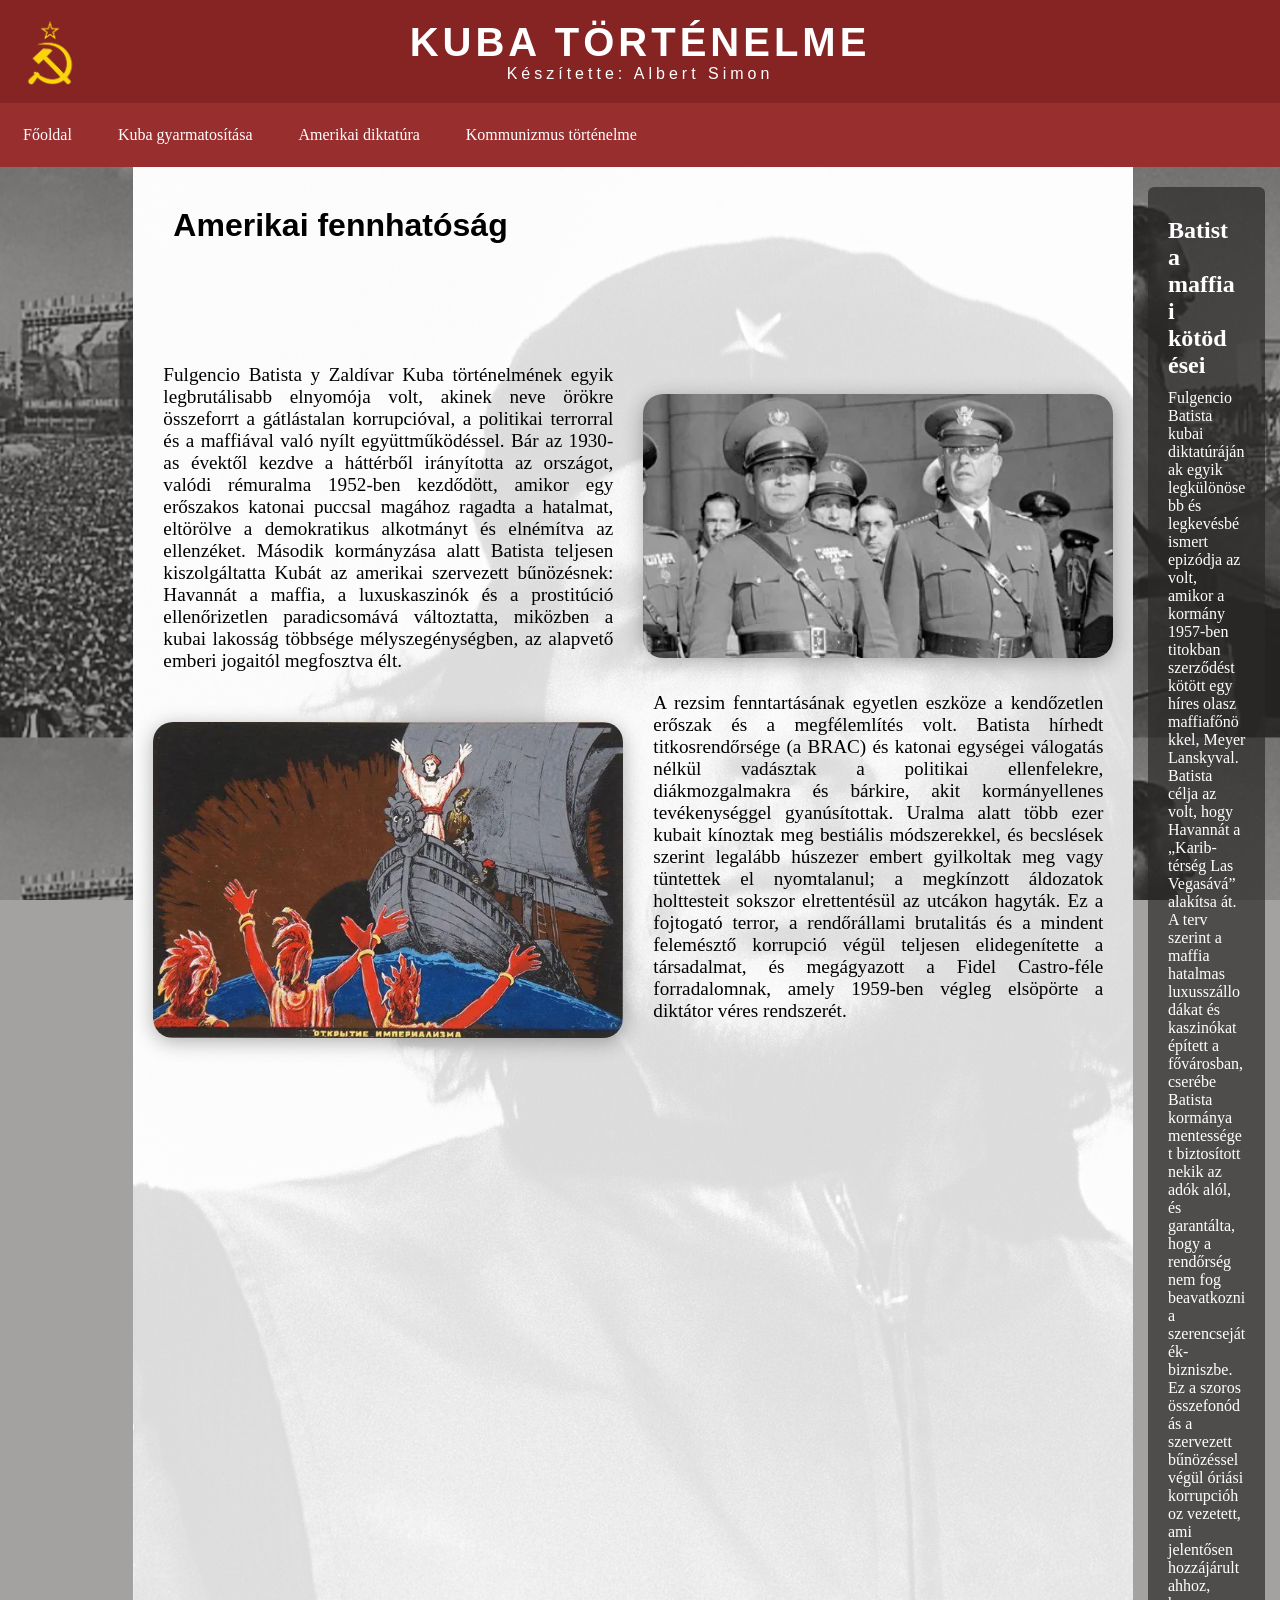
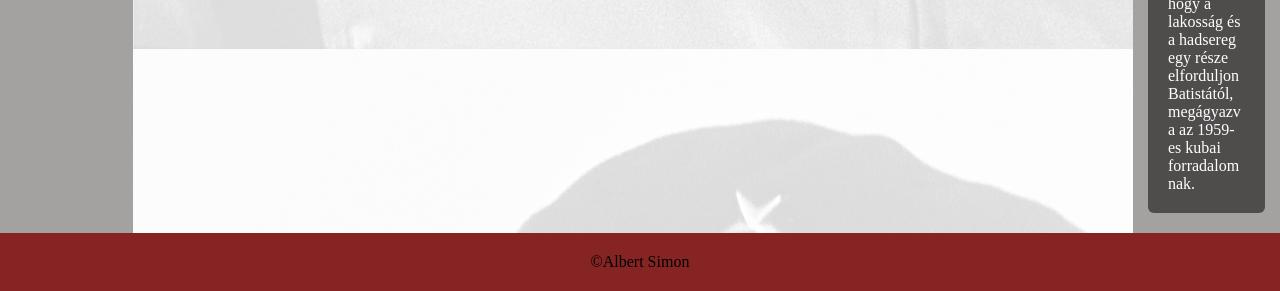
<file: amerika.html>
<!doctype html>
<html lang="hu">
  <head>
    <meta charset="UTF-8" />
    <meta name="viewport" content="width=device-width, initial-scale=1.0" />
    <meta name="description" content="Kuba történelméről egy weboldal" />
    <meta name="keywords" content="Kuba, történelem, kommunizmus, marxizmus" />
    <meta name="author" content="Albert Simon" />
    <link rel="stylesheet" href="stilusamerika.css" />
    <title>Albert Simon</title>
  </head>
  <body>
    <main>
      <header>
        <img
          src="kepek/Soviet_Hammer_and_Sickle_(1924).svg.png"
          class="logo"
          alt="szovjet sarló-kalapács"
        />
        <h1>KUBA TÖRTÉNELME</h1>
        <p>Készítette: Albert Simon</p>
      </header>

      <div class="offscreen">
        <ul>
          <li><a href="index.html">Főoldal</a></li>
          <li><a href="gyarmat.html">Kuba gyarmatosítása</a></li>
          <li><a href="amerika.html">Amerikai diktatúra</a></li>
          <li><a href="kommunizmus.html">Kommunizmus történelme</a></li>
        </ul>
      </div>

      <nav>
        <ul>
          <li><a href="index.html">Főoldal</a></li>
          <li class="dropdown">
            <a href="gyarmat.html">Kuba gyarmatosítása</a>
            <div class="dropdown-content">
              <p>Kuba legrosszabb időszaka</p>
            </div>
          </li>
          <li class="dropdown">
            <a href="amerika.html">Amerikai diktatúra</a>
            <div class="dropdown-content">
              <p>A szolidaritás alapja</p>
            </div>
          </li>
          <li class="dropdown">
            <a href="kommunizmus.html">Kommunizmus történelme</a>
            <div class="dropdown-content">
              <p>Az elnyomás vége</p>
            </div>
          </li>
        </ul>
      </nav>
      <article>
        <h2 class="cim">Amerikai fennhatóság</h2>
        <div class="oldal1">
          <div class="kep1">
            <img
              src="kepek/Gen-Malin-Craig-Fulgencio-Batista-US-Army-November-10-1938.webp" class="zoom"
              alt="Amerika által behelyezett diktátor, Fulgencio Batista"
            />
          </div>
          <div class="szoveg1">
            <p>
              Fulgencio Batista y Zaldívar Kuba történelmének egyik
              legbrutálisabb elnyomója volt, akinek neve örökre összeforrt a
              gátlástalan korrupcióval, a politikai terrorral és a maffiával
              való nyílt együttműködéssel. Bár az 1930-as évektől kezdve a
              háttérből irányította az országot, valódi rémuralma 1952-ben
              kezdődött, amikor egy erőszakos katonai puccsal magához ragadta a
              hatalmat, eltörölve a demokratikus alkotmányt és elnémítva az
              ellenzéket. Második kormányzása alatt Batista teljesen
              kiszolgáltatta Kubát az amerikai szervezett bűnözésnek: Havannát a
              maffia, a luxuskaszinók és a prostitúció ellenőrizetlen
              paradicsomává változtatta, miközben a kubai lakosság többsége
              mélyszegénységben, az alapvető emberi jogaitól megfosztva élt.
            </p>
          </div>
        </div>
        <div class="oldal2">
          <div class="kep2">
            <img
              src="kepek/the-discovery-of-imperialism-soviet-poster-1964-v0-cavsryfpqd5g1.webp" class="zoom"
              alt="Anti-Amerikai imperializmus szovjet poszter"
            />
          </div>
          <div class="szoveg2">
            <p>
              A rezsim fenntartásának egyetlen eszköze a kendőzetlen erőszak és
              a megfélemlítés volt. Batista hírhedt titkosrendőrsége (a BRAC) és
              katonai egységei válogatás nélkül vadásztak a politikai
              ellenfelekre, diákmozgalmakra és bárkire, akit kormányellenes
              tevékenységgel gyanúsítottak. Uralma alatt több ezer kubait
              kínoztak meg bestiális módszerekkel, és becslések szerint legalább
              húszezer embert gyilkoltak meg vagy tüntettek el nyomtalanul; a
              megkínzott áldozatok holttesteit sokszor elrettentésül az utcákon
              hagyták. Ez a fojtogató terror, a rendőrállami brutalitás és a
              mindent felemésztő korrupció végül teljesen elidegenítette a
              társadalmat, és megágyazott a Fidel Castro-féle forradalomnak,
              amely 1959-ben végleg elsöpörte a diktátor véres rendszerét.
            </p>
          </div>
        </div>
      </article>
      <aside>
        <h3>Batista maffiai kötödései </h3>
        <p>
          Fulgencio Batista kubai diktatúrájának egyik legkülönösebb és
          legkevésbé ismert epizódja az volt, amikor a kormány 1957-ben titokban
          szerződést kötött egy híres olasz maffiafőnökkel, Meyer Lanskyval.
          Batista célja az volt, hogy Havannát a „Karib-térség Las Vegasává”
          alakítsa át. A terv szerint a maffia hatalmas luxusszállodákat és
          kaszinókat épített a fővárosban, cserébe Batista kormánya mentességet
          biztosított nekik az adók alól, és garantálta, hogy a rendőrség nem
          fog beavatkozni a szerencsejáték-bizniszbe. Ez a szoros összefonódás a
          szervezett bűnözéssel végül óriási korrupcióhoz vezetett, ami
          jelentősen hozzájárult ahhoz, hogy a lakosság és a hadsereg egy része
          elforduljon Batistától, megágyazva az 1959-es kubai forradalomnak.
        </p>
      </aside>

      <footer>
        <p>&copy;Albert Simon</p>
      </footer>
    </main>
    <script>
      const logo = document.querySelector(".logo");
      const offscreen = document.querySelector(".offscreen");
      logo.addEventListener("click", () => {
        offscreen.classList.toggle("active");
        logo.classList.toggle("rotated");
      });
    </script>
  </body>
</html>
</file>
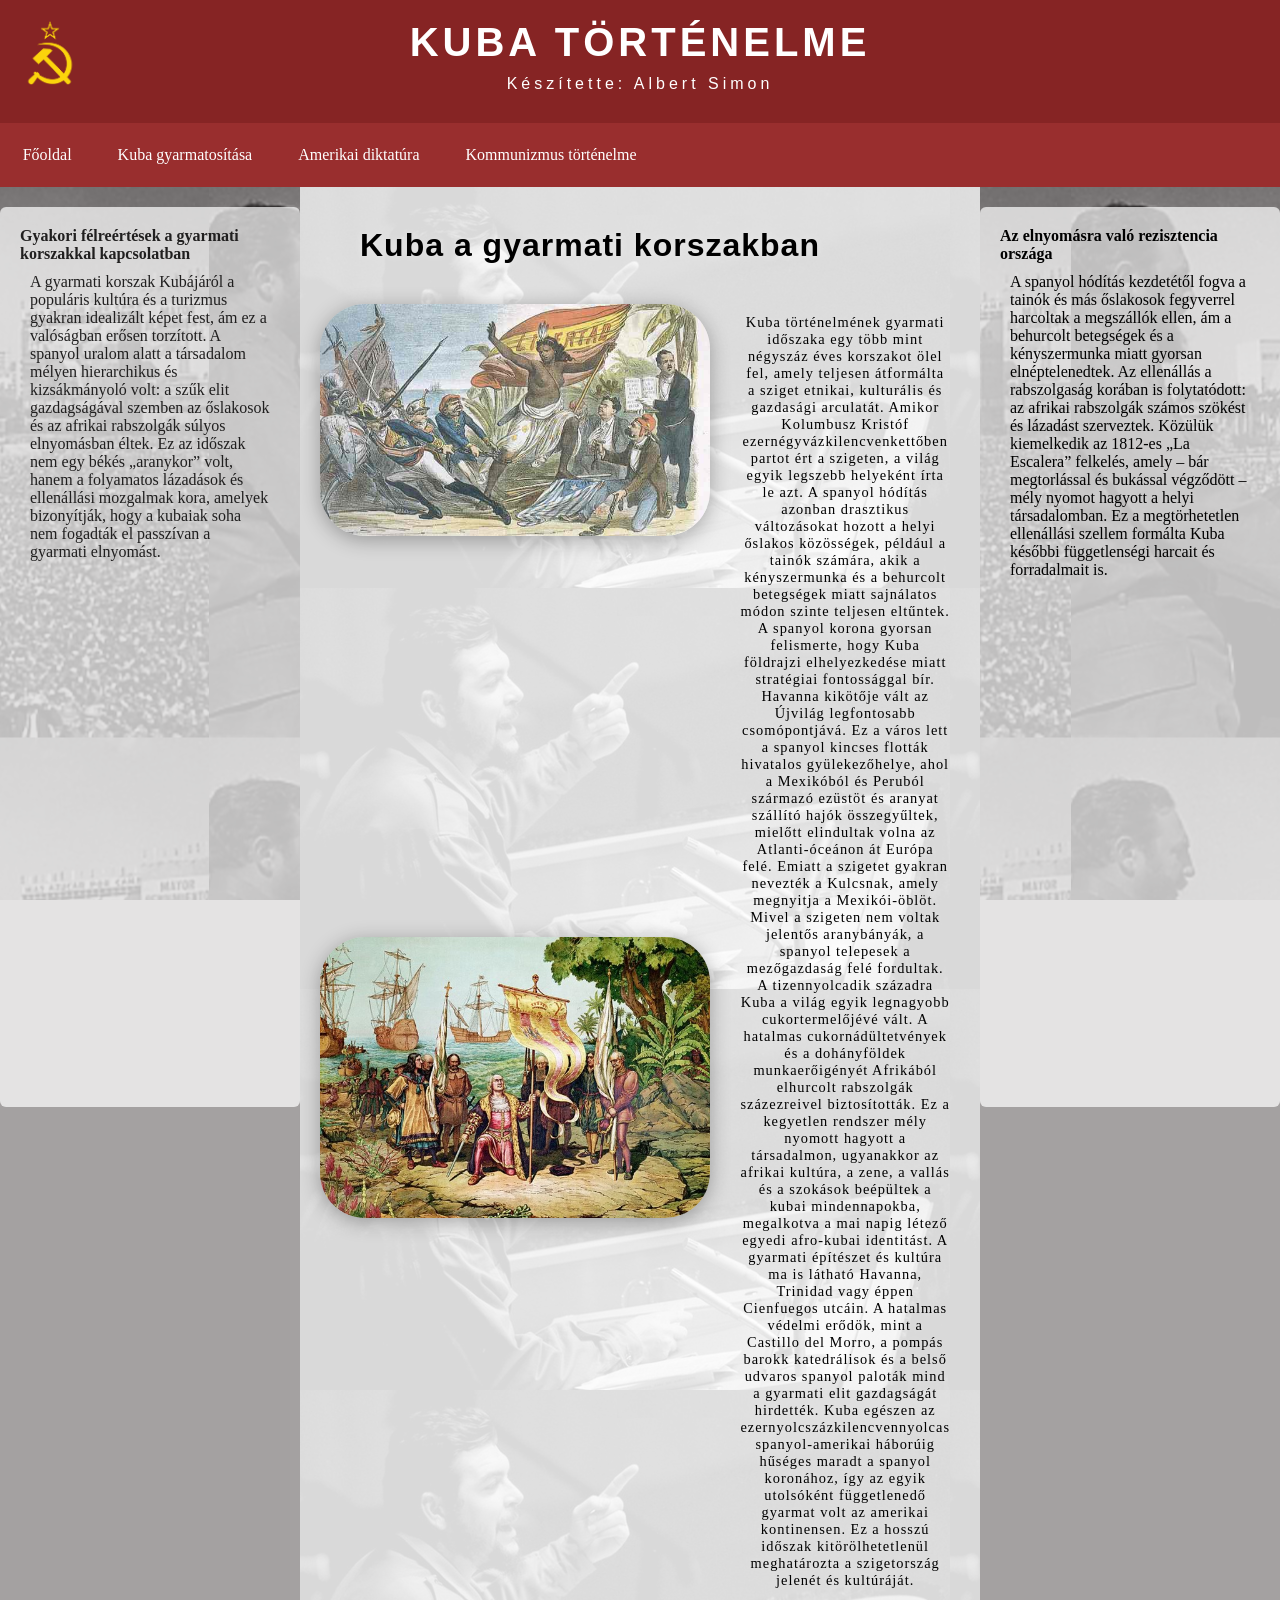
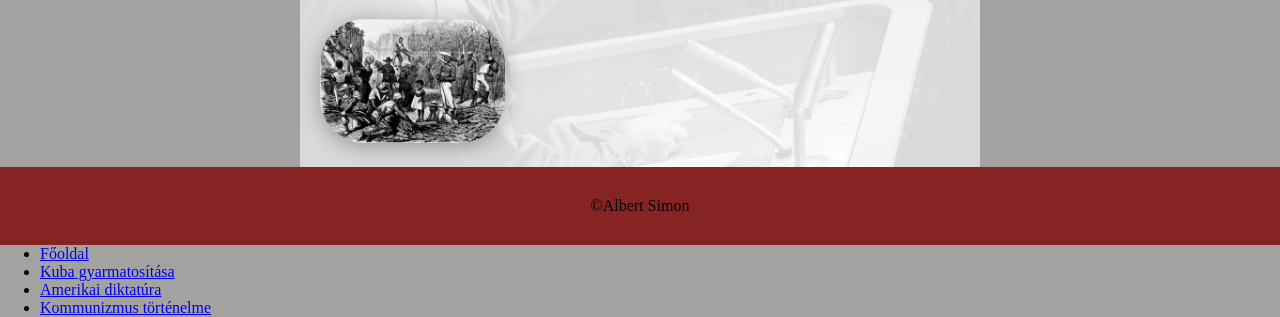
<file: gyarmat.html>
<!doctype html>
<html lang="hu">
  <head>
    <meta charset="UTF-8" />
    <meta name="viewport" content="width=device-width, initial-scale=1.0" />
    <meta name="description" content="Kuba gyarmati korszaka történelme" />
    <meta name="keywords" content="Kuba, gyarmati korszak, történelem" />
    <meta name="author" content="Albert Simon" />
    <link rel="stylesheet" href="stil.css" />
    <title>Albert Simon</title>
  </head>
  <body>
    <main>
      <header>
        <img
          src="kepek/Soviet_Hammer_and_Sickle_(1924).svg.png"
          class="logo"
          alt="szovjet sarló-kalapács"
        />
        <h1>KUBA TÖRTÉNELME</h1>
        <p>Készítette: Albert Simon</p>
      </header>

      <div class="offscreen">
        <ul>
          <li><a href="index.html">Főoldal</a></li>
          <li><a href="gyarmat.html">Kuba gyarmatosítása</a></li>
          <li><a href="amerika.html">Amerikai diktatúra</a></li>
          <li><a href="kommunizmus.html">Kommunizmus történelme</a></li>
        </ul>
      </div>

      <nav>
        <ul>
          <li><a href="index.html">Főoldal</a></li>
          <li class="dropdown">
            <a href="gyarmat.html">Kuba gyarmatosítása</a>
            <div class="dropdown-content">
              <p>Kuba legrosszabb időszaka</p>
            </div>
          </li>
          <li class="dropdown">
            <a href="amerika.html">Amerikai diktatúra</a>
            <div class="dropdown-content">
              <p>A szolidaritás alapja</p>
            </div>
          </li>
          <li class="dropdown">
            <a href="kommunizmus.html">Kommunizmus történelme</a>
            <div class="dropdown-content">
              <p>Az elnyomás vége</p>
            </div>
          </li>
        </ul>
      </nav>
      <article>
        <h2 class="cim">Kuba a gyarmati korszakban</h2>
        <div class="kepk">
          <img
            src="kepek/Independencia_de_Cuba,_revista_la_flaca,_1873..jpg" class="zoom"
            alt="Kuba gyarmati korszaka"
          />
        </div>
        <div class="kep1">
          <img src="kepek/Picture11.jpg" class="zoom" alt="Kuba gyarmati korszaka" />
        </div>
        <div class="kep2">
          <img src="kepek/cuba-sugar-field.webp" class="zoom" alt="Kuba gyarmati korszaka" />
        </div>
        <p class="kepiras">
          Kuba történelmének gyarmati időszaka egy több mint négyszáz éves
          korszakot ölel fel, amely teljesen átformálta a sziget etnikai,
          kulturális és gazdasági arculatát. Amikor Kolumbusz Kristóf
          ezernégyvázkilencvenkettőben partot ért a szigeten, a világ egyik
          legszebb helyeként írta le azt. A spanyol hódítás azonban drasztikus
          változásokat hozott a helyi őslakos közösségek, például a tainók
          számára, akik a kényszermunka és a behurcolt betegségek miatt
          sajnálatos módon szinte teljesen eltűntek. A spanyol korona gyorsan
          felismerte, hogy Kuba földrajzi elhelyezkedése miatt stratégiai
          fontossággal bír. Havanna kikötője vált az Újvilág legfontosabb
          csomópontjává. Ez a város lett a spanyol kincses flották hivatalos
          gyülekezőhelye, ahol a Mexikóból és Peruból származó ezüstöt és
          aranyat szállító hajók összegyűltek, mielőtt elindultak volna az
          Atlanti-óceánon át Európa felé. Emiatt a szigetet gyakran nevezték a
          Kulcsnak, amely megnyitja a Mexikói-öblöt. Mivel a szigeten nem voltak
          jelentős aranybányák, a spanyol telepesek a mezőgazdaság felé
          fordultak. A tizennyolcadik századra Kuba a világ egyik legnagyobb
          cukortermelőjévé vált. A hatalmas cukornádültetvények és a
          dohányföldek munkaerőigényét Afrikából elhurcolt rabszolgák
          százezreivel biztosították. Ez a kegyetlen rendszer mély nyomott
          hagyott a társadalmon, ugyanakkor az afrikai kultúra, a zene, a vallás
          és a szokások beépültek a kubai mindennapokba, megalkotva a mai napig
          létező egyedi afro-kubai identitást. A gyarmati építészet és kultúra
          ma is látható Havanna, Trinidad vagy éppen Cienfuegos utcáin. A
          hatalmas védelmi erődök, mint a Castillo del Morro, a pompás barokk
          katedrálisok és a belső udvaros spanyol paloták mind a gyarmati elit
          gazdagságát hirdették. Kuba egészen az ezernyolcszázkilencvennyolcas
          spanyol-amerikai háborúig hűséges maradt a spanyol koronához, így az
          egyik utolsóként függetlenedő gyarmat volt az amerikai kontinensen. Ez
          a hosszú időszak kitörölhetetlenül meghatározta a szigetország jelenét
          és kultúráját.
        </p>
      </article>
      <aside>
        <h3>Az elnyomásra való rezisztencia országa</h3>
        <p>
          A spanyol hódítás kezdetétől fogva a tainók és más őslakosok
          fegyverrel harcoltak a megszállók ellen, ám a behurcolt betegségek és
          a kényszermunka miatt gyorsan elnéptelenedtek. Az ellenállás a
          rabszolgaság korában is folytatódott: az afrikai rabszolgák számos
          szökést és lázadást szerveztek. Közülük kiemelkedik az 1812-es „La
          Escalera” felkelés, amely – bár megtorlással és bukással végződött –
          mély nyomot hagyott a helyi társadalomban. Ez a megtörhetetlen
          ellenállási szellem formálta Kuba későbbi függetlenségi harcait és
          forradalmait is.
        </p>
      </aside>
      <section>
        <h3>Gyakori félreértések a gyarmati korszakkal kapcsolatban</h3>
        <p>
          A gyarmati korszak Kubájáról a populáris kultúra és a turizmus gyakran
          idealizált képet fest, ám ez a valóságban erősen torzított. A spanyol
          uralom alatt a társadalom mélyen hierarchikus és kizsákmányoló volt: a
          szűk elit gazdagságával szemben az őslakosok és az afrikai rabszolgák
          súlyos elnyomásban éltek. Ez az időszak nem egy békés „aranykor” volt,
          hanem a folyamatos lázadások és ellenállási mozgalmak kora, amelyek
          bizonyítják, hogy a kubaiak soha nem fogadták el passzívan a gyarmati
          elnyomást.
        </p>
      </section>
      <footer>
        <p>&copy;Albert Simon</p>
      </footer>
    </main>
    <script>
      const logo = document.querySelector(".logo");
      const offscreen = document.querySelector(".offscreen");
      logo.addEventListener("click", () => {
        offscreen.classList.toggle("active");
        logo.classList.toggle("rotated");
      });
    </script>
  </body>
</html>
</file>
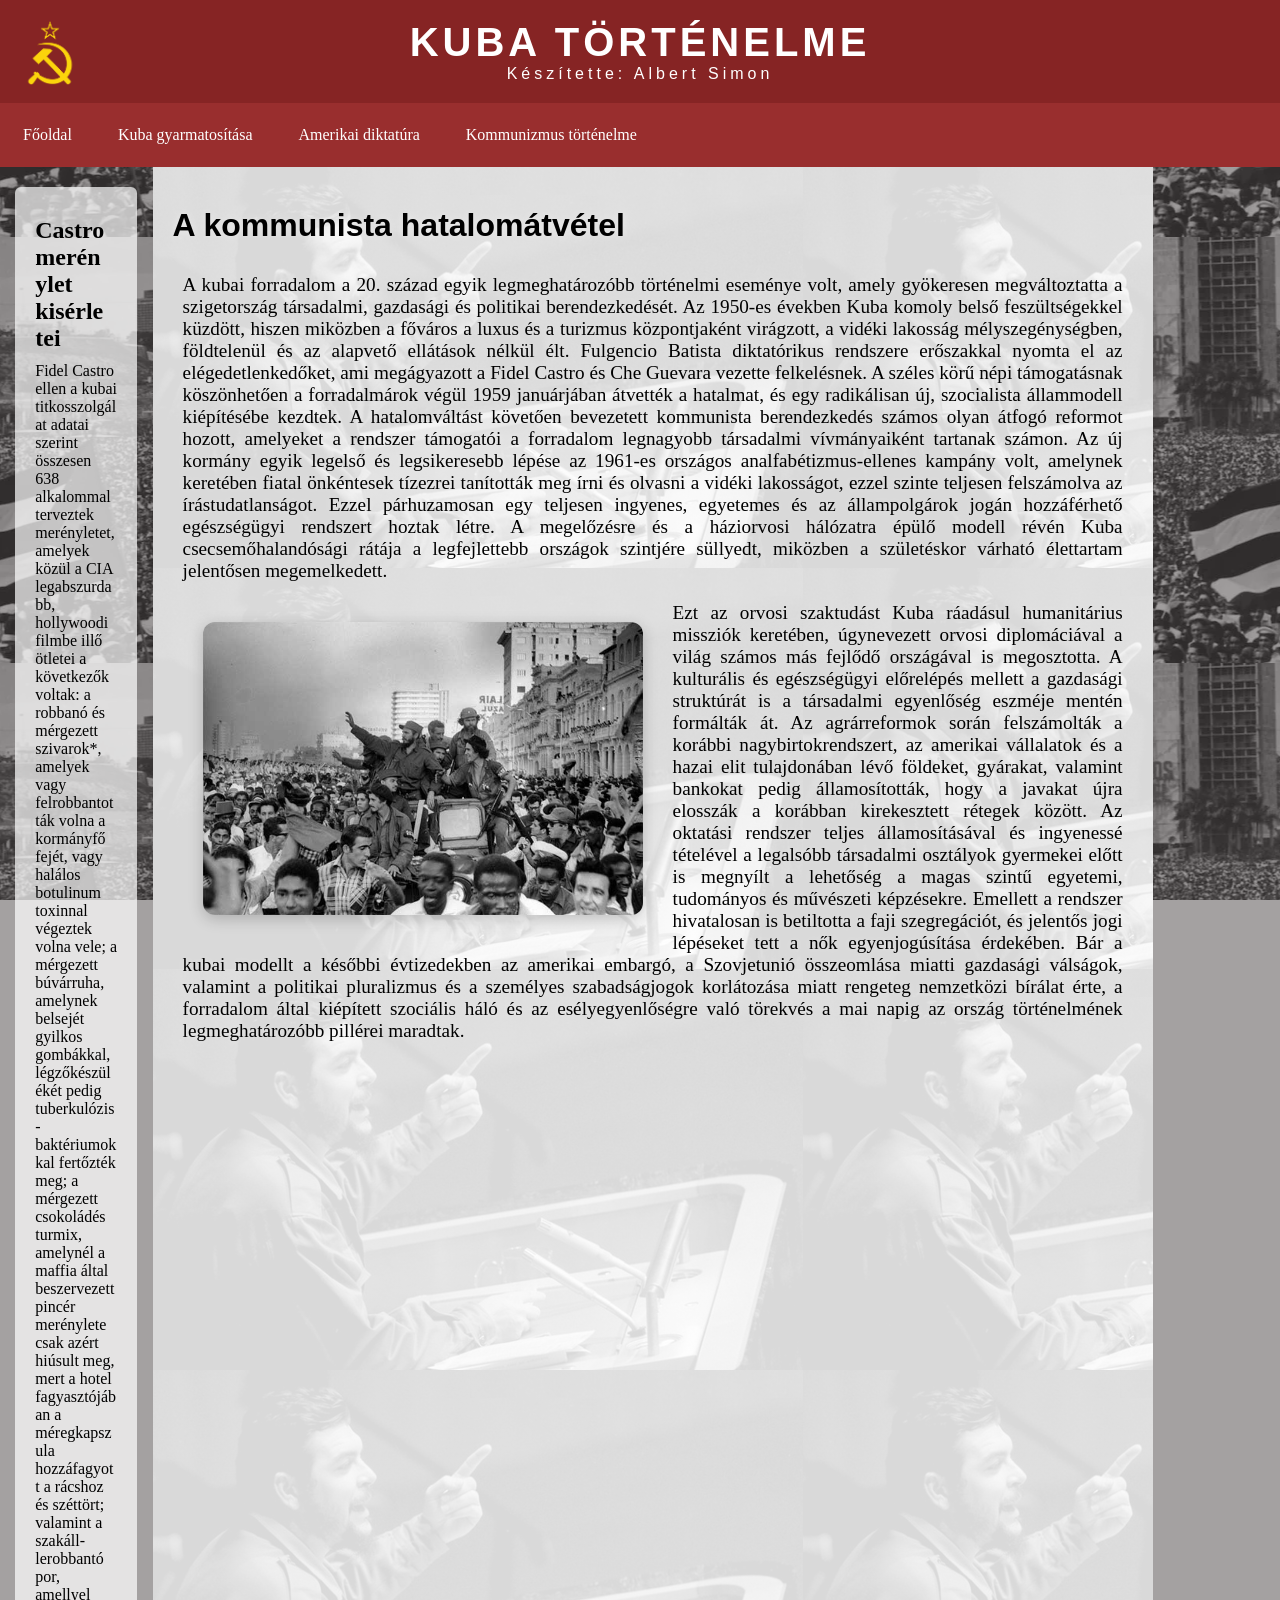
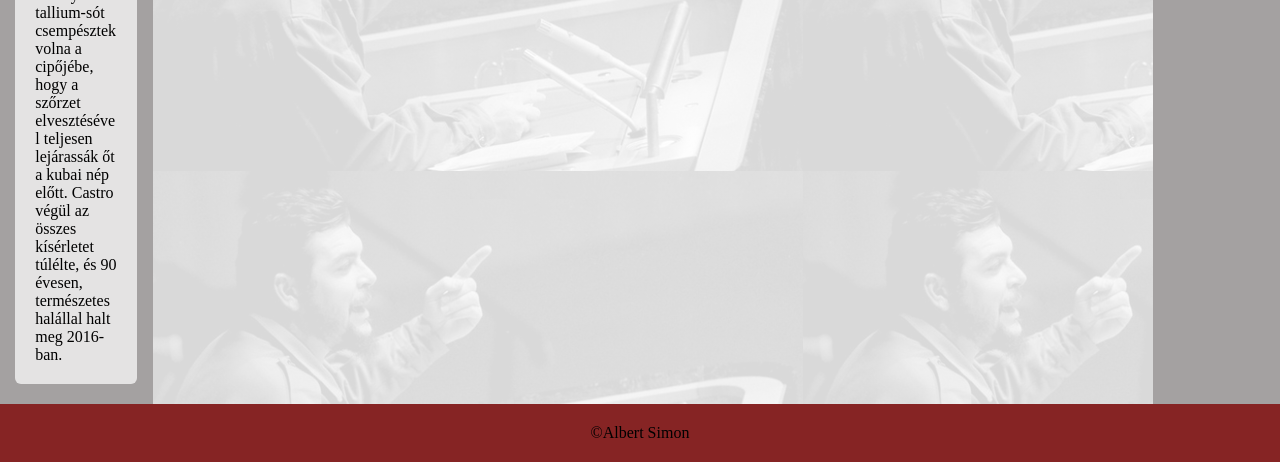
<file: kommunizmus.html>
<!doctype html>
<html lang="hu">
  <head>
    <meta charset="UTF-8" />
    <meta name="viewport" content="width=device-width, initial-scale=1.0" />
    <meta name="description" content="Kuba történelméről egy weboldal" />
    <meta name="keywords" content="Kuba, történelem, kommunizmus, marxizmus" />
    <meta name="author" content="Albert Simon" />
    <link rel="stylesheet" href="kommunizm.css" />
    <title>Albert Simon</title>
  </head>
  <body>
    <main>
      <header>
        <img
          src="kepek/Soviet_Hammer_and_Sickle_(1924).svg.png"
          class="logo"
          alt="szovjet sarló-kalapács"
        />
        <h1>KUBA TÖRTÉNELME</h1>
        <p>Készítette: Albert Simon</p>
      </header>

      <div class="offscreen">
        <ul>
          <li><a href="index.html">Főoldal</a></li>
          <li><a href="gyarmat.html">Kuba gyarmatosítása</a></li>
          <li><a href="amerika.html">Amerikai diktatúra</a></li>
          <li><a href="kommunizmus.html">Kommunizmus történelme</a></li>
        </ul>
      </div>

      <nav>
        <ul>
          <li><a href="index.html">Főoldal</a></li>
          <li class="dropdown">
            <a href="gyarmat.html">Kuba gyarmatosítása</a>
            <div class="dropdown-content">
              <p>Kuba legrosszabb időszaka</p>
            </div>
          </li>
          <li class="dropdown">
            <a href="amerika.html">Amerikai diktatúra</a>
            <div class="dropdown-content">
              <p>A szolidaritás alapja</p>
            </div>
          </li>
          <li class="dropdown">
            <a href="kommunizmus.html">Kommunizmus történelme</a>
            <div class="dropdown-content">
              <p>Az elnyomás vége</p>
            </div>
          </li>
        </ul>
      </nav>
      <article>
        <h2>A kommunista hatalomátvétel</h2>
          <p>
            A kubai forradalom a 20. század egyik legmeghatározóbb történelmi
            eseménye volt, amely gyökeresen megváltoztatta a szigetország
            társadalmi, gazdasági és politikai berendezkedését. Az 1950-es
            években Kuba komoly belső feszültségekkel küzdött, hiszen miközben a
            főváros a luxus és a turizmus központjaként virágzott, a vidéki
            lakosság mélyszegénységben, földtelenül és az alapvető ellátások
            nélkül élt. Fulgencio Batista diktatórikus rendszere erőszakkal
            nyomta el az elégedetlenkedőket, ami megágyazott a Fidel Castro és
            Che Guevara vezette felkelésnek. A széles körű népi támogatásnak
            köszönhetően a forradalmárok végül 1959 januárjában átvették a
            hatalmat, és egy radikálisan új, szocialista állammodell kiépítésébe
            kezdtek. A hatalomváltást követően bevezetett kommunista
            berendezkedés számos olyan átfogó reformot hozott, amelyeket a
            rendszer támogatói a forradalom legnagyobb társadalmi vívmányaiként
            tartanak számon. Az új kormány egyik legelső és legsikeresebb lépése
            az 1961-es országos analfabétizmus-ellenes kampány volt, amelynek
            keretében fiatal önkéntesek tízezrei tanították meg írni és olvasni
            a vidéki lakosságot, ezzel szinte teljesen felszámolva az
            írástudatlanságot. Ezzel párhuzamosan egy teljesen ingyenes,
            egyetemes és az állampolgárok jogán hozzáférhető egészségügyi
            rendszert hoztak létre. A megelőzésre és a háziorvosi hálózatra
            épülő modell révén Kuba csecsemőhalandósági rátája a legfejlettebb
            országok szintjére süllyedt, miközben a születéskor várható
            élettartam jelentősen megemelkedett.
          </p>

          <div class="kozepkep">
            <img
              src="kepek/Habana_entrance_Fidel_and_Huber_Matos.jpg" class="zoom"
              alt="Kuba győzelme"
            />
          </div>

          <p>
            Ezt az orvosi szaktudást Kuba ráadásul
            humanitárius missziók keretében, úgynevezett orvosi diplomáciával a
            világ számos más fejlődő országával is megosztotta. A kulturális és
            egészségügyi előrelépés mellett a gazdasági struktúrát is a
            társadalmi egyenlőség eszméje mentén formálták át. Az agrárreformok
            során felszámolták a korábbi nagybirtokrendszert, az amerikai
            vállalatok és a hazai elit tulajdonában lévő földeket, gyárakat,
            valamint bankokat pedig államosították, hogy a javakat újra elosszák
            a korábban kirekesztett rétegek között. Az oktatási rendszer teljes
            államosításával és ingyenessé tételével a legalsóbb társadalmi
            osztályok gyermekei előtt is megnyílt a lehetőség a magas szintű
            egyetemi, tudományos és művészeti képzésekre. Emellett a rendszer
            hivatalosan is betiltotta a faji szegregációt, és jelentős jogi
            lépéseket tett a nők egyenjogúsítása érdekében. Bár a kubai modellt
            a későbbi évtizedekben az amerikai embargó, a Szovjetunió
            összeomlása miatti gazdasági válságok, valamint a politikai
            pluralizmus és a személyes szabadságjogok korlátozása miatt rengeteg
            nemzetközi bírálat érte, a forradalom által kiépített szociális háló
            és az esélyegyenlőségre való törekvés a mai napig az ország
            történelmének legmeghatározóbb pillérei maradtak.
          </p>

      </article>
      <aside>
        <h3>Castro merénylet kisérletei</h3>
        <p>
          Fidel Castro ellen a kubai titkosszolgálat adatai szerint összesen
          638 alkalommal terveztek merényletet, amelyek közül a CIA
          legabszurdabb, hollywoodi filmbe illő ötletei a következők voltak: a
          robbanó és mérgezett szivarok*, amelyek vagy felrobbantották volna
          a kormányfő fejét, vagy halálos botulinum toxinnal végeztek volna
          vele; a mérgezett búvárruha, amelynek belsejét gyilkos gombákkal,
          légzőkészülékét pedig tuberkulózis-baktériumokkal fertőzték meg; a
          mérgezett csokoládés turmix, amelynél a maffia által beszervezett
          pincér merénylete csak azért hiúsult meg, mert a hotel fagyasztójában
          a méregkapszula hozzáfagyott a rácshoz és széttört; valamint a
          szakáll-lerobbantó por, amellyel tallium-sót csempésztek volna a
          cipőjébe, hogy a szőrzet elvesztésével teljesen lejárassák őt a kubai
          nép előtt. Castro végül az összes kísérletet túlélte, és 90 évesen,
          természetes halállal halt meg 2016-ban.
        </p>
      </aside>

      <footer>
        <p>&copy;Albert Simon</p>
      </footer>
    </main>
    <script>
      const logo = document.querySelector(".logo");
      const offscreen = document.querySelector(".offscreen");
      logo.addEventListener("click", () => {
        offscreen.classList.toggle("active");
        logo.classList.toggle("rotated");
      });
    </script>
  </body>
</html>
</file>
<file: stilusamerika.css>
* {
  box-sizing: border-box;
  margin: 0;
  font-size: 16px;
}
body {
  background-attachment: fixed;
  background-image: url("kepek/5443495e7148f98dd6b81000f6dda040.avif");
  background-position: center;
}
.zoom {
    transition: transform 0.3s ease; 
}

.zoom:hover {
    transform: scale(1.01); 
    position: relative;
    z-index: 10; 
}
article img {
  box-shadow: 0px 4px 20px rgba(0, 0, 0, 0.3);
  border-radius: 20px;
  width: 100%;
}
.kep1 {
  padding-top: 40px;
  grid-area: kep1;
}
.kep2 {
  grid-area: kep2;
  padding-top: 40px;
}
.szoveg1 {
  grid-area: szoveg1;
}
.szoveg {
  grid-area: szoveg2;
}

.oldal1 {
  padding-top: 90px;
  display: grid;
  grid-template-columns: 1fr 1fr;
  grid-template-areas: "szoveg1 kep1";
  gap: 20px;
}
.oldal2 {
  display: grid;
  grid-template-columns: 1fr 1fr;
  grid-template-areas: "kep2 szoveg2";
  gap: 20px;
}
article h2 {
  padding-left: 20px;
}
aside h3 {
  font-size: 1.5rem;
  padding: 10px;
  padding-left: 0px;
}
article p {
  text-align: justify;
  font-size: 1.2rem;
  padding: 10px;
}
.dropdown {
  position: relative;
}
.dropdown-content {
  bottom: 100%;
  display: block;
  visibility: hidden;
  position: absolute;
  background-color: rgb(43, 40, 40, 0.7);
  box-shadow: 0px -4px 8px rgba(0, 0, 0, 0.3);
  min-width: 100%;
  padding: 12px 16px;
  opacity: 0;
  transform: translateY(5px);
  transition:
    opacity 0.9s ease,
    visibility 0.9s ease,
    transform 0.4s ease;
}
.dropdown:hover .dropdown-content {
  opacity: 1;
  display: block;
  visibility: visible;
  transform: translateY(0);
}
nav ul {
  font-size: 0;
  display: inline-block;
  padding: 0;
  margin: 0;
  text-align: center;
}
nav li {
  display: inline-block;
}
nav a {
  font-size: 16px;
  list-style-type: none;
  text-decoration: none;
  transition: background 0.2s;
  color: white;
  padding: 23px;
  display: block;
}
nav a:hover {
  background-color: rgb(110, 30, 30);
}
header h1 {
  font-size: 2.5em;
}
header {
  font-family: impact, sans-serif;
  letter-spacing: 4px;
  padding: 20px;
  text-align: center;
  background-color: rgb(134, 36, 36);
  color: white;
  min-height: 100px;
  grid-area: h;
  position: relative;
}
nav {
  position: sticky;
  top: 0;
  z-index: 100;
  background-color: rgb(153, 46, 46);
  color: white;
  grid-area: n;
}
footer {
  background-color: rgb(134, 36, 36);
  padding: 20px;
  text-align: center;
  grid-area: f;
}
article h2 {
  padding-bottom: 20px;
  padding-top: 20px;
  font-size: 2em;
  font-family: impact, sans-serif;
}
main {
  width: 100%;
  background-color: rgba(75, 68, 68, 0.5);
  display: grid;
  grid-template-columns: 1fr minmax(auto, 1000px) 1fr;
  justify-content: center;
  grid-template-areas:
    "h h h"
    "n n n"
    ". ar s"
    "f f f";
}

article {
  background-color: rgba(255, 255, 255, 0.5);
  text-shadow: 0px 0px 8px rgba(255, 255, 255, 0.4);
  background-image:linear-gradient(rgba(255, 255, 255, 0.85), rgba(255, 255, 255, 0.85)),url("kepek/Che_Guevara_-_Guerrillero_Heroico_by_Alberto_Korda.jpg");
  margin: 0 auto;
  max-width: 1000px;
  width: 100%;
  padding: 20px;
  min-height: 100vh;
  grid-area: ar;
}

aside {
  grid-area: s;
  margin: 20px auto;
  width: 80%;
  background-color: rgb(43, 40, 40, 0.7);
  color: white;
  padding: 20px;
  border-radius: 6px;
  word-wrap: break-word;
}
.logo {
  position: absolute;
  width: 60px;
  height: auto;
  left: 20px;
  top: 20px;
  transition: transform 0.6s ease-in-out;
}

.logo:hover {
  transform: rotate(360deg);
}
.logo.rotated {
  transform: rotate(180deg);
}
.offscreen {
  display: none;
}
@media screen and (max-width: 1000px) {
  main {
    grid-template-columns: 1fr;
    grid-template-areas:
      "h"
      "ar"
      "s"
      "f";
  }
  article img {
    display: block;
    width: 90%;
    max-width: 100%;
    margin: 0 auto;
  }
  article p {
    font-size: 1.5rem;
  }

  .oldal1 {
    padding-top: 0px;
    display: grid;
    grid-template-columns: 1fr;
    grid-template-areas:
      "kep1"
      "szoveg1";
  }
  .oldal2 {
    display: grid;
    grid-template-columns: 1fr;
    grid-template-areas:
      "kep2"
      "szoveg2";
  }

  nav {
    display: none;
  }

  .offscreen {
    display: block;
    height: 100vh;
    width: 100%;
    max-width: 300px;
    position: fixed;
    top: 0;
    right: -300px;
    z-index: 999;
    background-color: rgb(134, 36, 36);
    box-shadow: -5px 0px 15px rgba(0, 0, 0, 0.5);
    transition: right 0.4s ease-in-out;
    padding-top: 100px;
  }
  .offscreen.active {
    right: 0;
  }

  .offscreen ul {
    list-style-type: none;
    padding: 0;
    margin: 0;
  }

  .offscreen a {
    display: block;
    color: white;
    text-decoration: none;
    font-size: 1.3rem;
    padding: 15px;
    text-align: center;
    border-bottom: 1px solid rgba(255, 255, 255, 0.1);
  }
  .logo {
    position: fixed;
    cursor: pointer;
  }

  aside {
    width: 100%;
    height: auto;
    margin: 0 auto;
  }
}
</file>
<file: stil.css>
*{
    box-sizing: border-box;
    margin: 0;
    font-family: impact,;
    font-size: 16px;
}
body{
    background-attachment: fixed;
    background-image: url('kepek/5443495e7148f98dd6b81000f6dda040.avif');
    background-position: center;
}
p{
    padding: 10px;
}
.kepiras{
    text-align: center;
    font-size: 0.9em;
}
article img{
            box-shadow: 0px 4px 20px rgba(0, 0, 0, 0.3);
    border-radius: 45px;
    

    width: 100%;
}
.dropdown {
  position: relative;
}
.dropdown-content {
  bottom: 100%;
  display: block;
  visibility: hidden;
  position: absolute;
  background-color: rgb(43, 40, 40, 0.7);
  box-shadow: 0px -4px 8px rgba(0, 0, 0, 0.3);
  min-width: 100%;
  padding: 12px 16px;
  opacity: 0;
  transform: translateY(5px);
  transition: opacity 0.9s ease, visibility 0.9s ease, transform 0.4s ease;
}
.dropdown:hover .dropdown-content {
    opacity: 1;
  display: block;
  visibility: visible;
  transform: translateY(0);
}
nav ul{
    font-size: 0;
    display: inline-block;
    padding: 0;
    margin: 0;
    text-align: center;
}
nav li{
    display: inline-block;
}
nav a {
    font-size: 16px;
    list-style-type: none;
    text-decoration: none;
    transition: background 0.2s;
    color: white;
    padding: 23px;
    display: block;
}
nav a:hover {
    background-color: rgb(110, 30, 30);
}
header h1{
    font-size: 2.5em;
}
header{
    font-family: impact, sans-serif;
    letter-spacing: 4px;
    padding: 20px;
    text-align: center;
    background-color: rgb(134, 36, 36);
    color: white;
    min-height: 100px;
    grid-area: h;
    position: relative;
}
nav {
    position: sticky;
    top: 0;
    z-index: 100;
    background-color: rgb(153, 46, 46);
    color: white;
    grid-area: n;
}
footer{
    background-color: rgb(134, 36, 36);
    padding: 20px;
    text-align: center;
    grid-area: f;
}
.kepk{
   grid-area: k;
}
.kepiras{
    grid-area: i;
}
.kep1{
    grid-area: i1;
}
.cim{
    padding-left: 40px;
    grid-area: c;
}
section{
    grid-area: se;
    margin: 20px auto;
    width: 300px;
    background-color: rgba(255, 255, 255, 0.7);
    color: rgb(32, 31, 31);
    padding: 20px;
    border-radius: 6px;
    height: 100vh;
}
article h2{
    padding-bottom: 20px;
    padding-top: 20px;
    font-size: 2em;
    font-family: impact, sans-serif
}
main {
    width: 100%;
    background-color: rgba(75, 68, 68, 0.5);
    display: grid;
    grid-template-columns: 1fr minmax(auto, 1000px) 1fr;
    justify-content: center; 
    grid-template-areas:
    "h h h"
    "n n n"
    "se ar as"
    "f f f";
}

article {
    background-color: rgba(255, 255, 255, 0.5);
    text-shadow: 0px 0px 8px rgba(255, 255, 255, 0.4);
    background-image: linear-gradient(rgba(255, 255, 255, 0.85), rgba(255, 255, 255, 0.85)),url('kepek/unspeech.png');
    letter-spacing: 1px;
    margin: 0 auto; 
    max-width: 1000px;
    text-align: justify;
    width: 100%; 
    padding: 20px;
    min-height: 100vh;
    grid-area: ar;
    display:grid;
    grid-template-columns: 1fr 1fr 1fr;
    gap: 20px;
    grid-template-areas:
    "c c c"
    "k k i"
    "k k i"
    "i1 i1 i"
    "i1 i1 i";
}

aside {
    grid-area: as;
    margin: 20px auto;
    width: 300px;
    background-color: rgba(255, 255, 255, 0.7);
    color: rgb(0, 0, 0);
    padding: 20px;
    border-radius: 6px;
    height: 100vh;
}

.logo {
    position: absolute;
    width: 60px;
    height: auto;
    left: 20px;
    top: 20px;
    transition: transform 0.6s ease-in-out; 
}

.logo:hover {
    transform: rotate(360deg); 
}
</file>
<file: kommunizm.css>
* {
  box-sizing: border-box;
  margin: 0;
  font-size: 16px;
}
body {
  background-attachment: fixed;
  background-image: url("kepek/cuba.webp");
  background-position: center;
}
.zoom {
  transition: transform 0.3s ease;
}

.zoom:hover {
  transform: scale(1.01);
  position: relative;
  z-index: 10;
}
aside h3 {
  font-size: 1.5rem;
  padding: 10px;
  padding-left: 0px;
}
article p {
  text-align: justify;
  font-size: 1.2rem;
  padding: 10px;
}
.kepiras {
  text-align: center;
  font-size: 0.9em;
}
article img {
  width: 100%;
}
.dropdown {
  position: relative;
}
.dropdown-content {
  bottom: 100%;
  display: block;
  visibility: hidden;
  position: absolute;
  background-color: rgb(43, 40, 40, 0.7);
  box-shadow: 0px -4px 8px rgba(0, 0, 0, 0.3);
  min-width: 100%;
  padding: 12px 16px;
  opacity: 0;
  transform: translateY(5px);
  transition:
  opacity 0.9s ease,
  visibility 0.9s ease,
  transform 0.4s ease;
}
.dropdown:hover .dropdown-content {
  opacity: 1;
  display: block;
  visibility: visible;
  transform: translateY(0);
}
.kozepkep {
  float: left;
  max-width: 500px;
  padding: 30px;
}

.kozepkep img {
  width: 100%;
  height: auto;
  border-radius: 12px;
  box-shadow: 0px 4px 15px rgba(0, 0, 0, 0.2);
}

nav ul {
  font-size: 0;
  display: inline-block;
  padding: 0;
  margin: 0;
  text-align: center;
}
nav li {
  display: inline-block;
}
nav a {
  font-size: 16px;
  list-style-type: none;
  text-decoration: none;
  transition: background 0.2s;
  color: white;
  padding: 23px;
  display: block;
}
nav a:hover {
  background-color: rgb(110, 30, 30);
}
header h1 {
  font-size: 2.5em;
}
header {
  font-family: impact, sans-serif;
  letter-spacing: 4px;
  padding: 20px;
  text-align: center;
  background-color: rgb(134, 36, 36);
  color: white;
  min-height: 100px;
  grid-area: h;
  position: relative;
}
nav {
  position: sticky;
  top: 0;
  z-index: 100;
  background-color: rgb(153, 46, 46);
  color: white;
  grid-area: n;
}
footer {
  background-color: rgb(134, 36, 36);
  padding: 20px;
  text-align: center;
  grid-area: f;
}
article h2 {
  padding-bottom: 20px;
  padding-top: 20px;
  font-size: 2em;
  font-family: impact, sans-serif;
}
main {
  width: 100%;
  background-color: rgba(75, 68, 68, 0.5);
  display: grid;
  grid-template-columns: 1fr minmax(auto, 1000px) 1fr;
  justify-content: center;
  grid-template-areas:
    "h h h"
    "n n n"
    "s ar ."
    "f f f";
}

article {
  background-color: rgba(255, 255, 255, 0.5);
  text-shadow: 0px 0px 8px rgba(255, 255, 255, 0.4);
  background-image:linear-gradient(rgba(255, 255, 255, 0.85), rgba(255, 255, 255, 0.85)),url("kepek/unspeech.png");
  margin: 0 auto;
  max-width: 1000px;
  width: 100%;
  padding: 20px;
  min-height: 100vh;
  grid-area: ar;
}

aside {
  grid-area: s;
  margin: 20px auto;
  width: 80%;
  background-color: rgba(255, 255, 255, 0.7);
  color: rgb(0, 0, 0);
  padding: 20px;
  border-radius: 6px;
  word-wrap: break-word;
}
.logo {
  position: absolute;
  width: 60px;
  height: auto;
  left: 20px;
  top: 20px;
  transition: transform 0.6s ease-in-out;
}

.logo:hover {
  transform: rotate(360deg);
}
.logo.rotated {
  transform: rotate(180deg);
}
.offscreen {
  display: none;
}
@media screen and (max-width: 900px) {
  main {
    grid-template-columns: 1fr;
    grid-template-areas:
      "h"
      "ar"
      "s"
      "f";
  }
  nav {
    display: none;
  }
  .kozepkep {
    float: none;
    margin: 20px auto;
    max-width: 90%;
    text-align: center;
    padding: 0;
  }
  .offscreen {
    display: block;
    height: 100vh;
    width: 100%;
    max-width: 300px;
    position: fixed;
    top: 0;
    right: -300px;
    z-index: 999;
    background-color: rgb(134, 36, 36);
    box-shadow: -5px 0px 15px rgba(0, 0, 0, 0.5);
    transition: right 0.4s ease-in-out;
    padding-top: 100px;
  }
  .offscreen.active {
    right: 0;
  }

  .offscreen ul {
    list-style-type: none;
    padding: 0;
    margin: 0;
  }

  .offscreen a {
    display: block;
    color: white;
    text-decoration: none;
    font-size: 1.3rem;
    padding: 15px;
    text-align: center;
    border-bottom: 1px solid rgba(255, 255, 255, 0.1);
  }
  .logo {
    position: fixed;
    cursor: pointer;
  }

  aside {
    width: 100%;
    height: auto;
    margin: 0 auto;
  }
}
</file>
